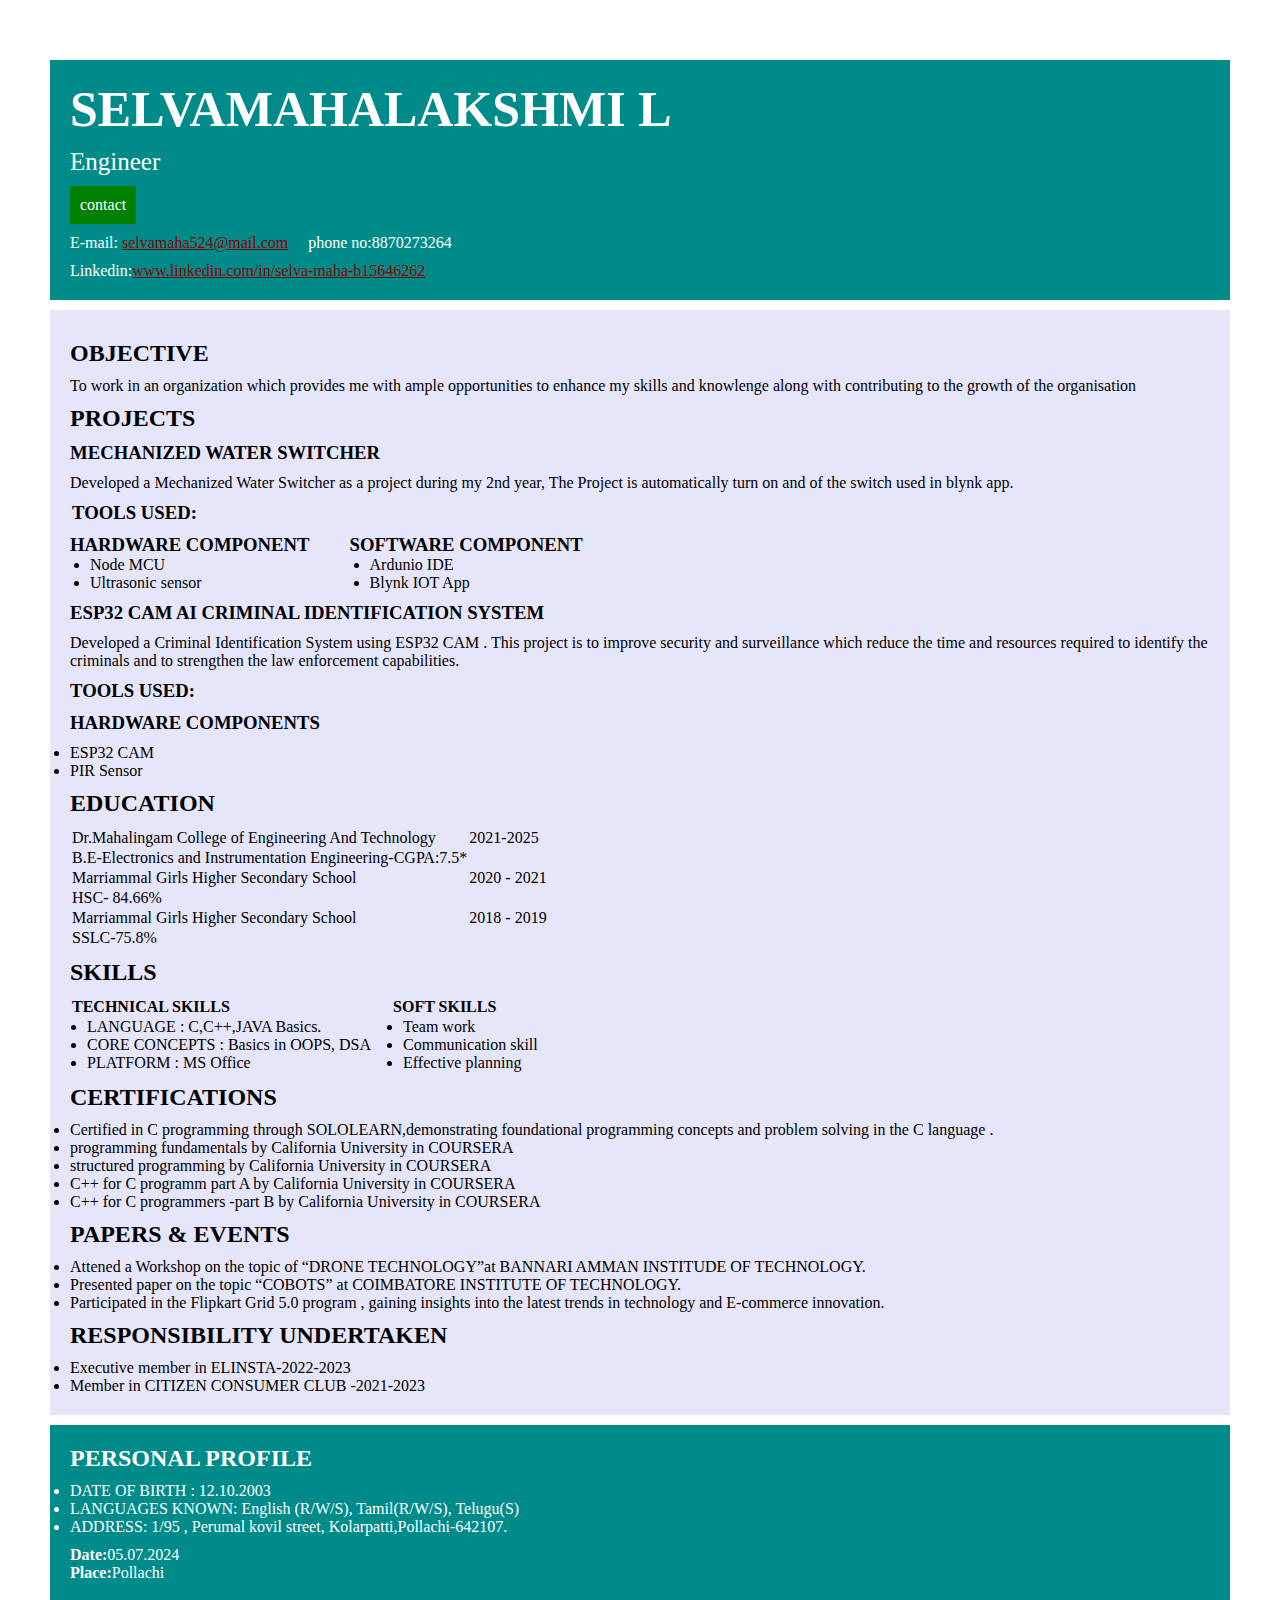
<file: index.HTML>
<!DOCTYPE html>
<html>
    
<head>
        <title>portfolio</title>
        <link rel="stylesheet" href="style.css">
    
</head>
    
<body>
<div class="container">

<div class="section-one">
<h2 class="section-one__name">SELVAMAHALAKSHMI L</h2>
<p class="section-one__rool">Engineer</p>
<a class="section-one__contact" href="contact.html">contact</a>
<p class="section-one__email">E-mail: <a href="https://mail.google.com/mail/u/0/?ogbl#inbox">selvamaha524@mail.com</a>&nbsp&nbsp&nbsp&nbsp phone no:8870273264</p>
<p class="section-one__linkedin">Linkedin:<a href="https://www.linkedin.com/in/selva-maha-b15646262?utm_source=share&utm_campaign=share_via&utm_content=profile&utm_medium=android_app ">www.linkedin.com/in/selva-maha-b15646262</a></p>
</div>
<div class="section-ten">
<div class="section-two">
<h2 class="section-two__title">OBJECTIVE</h2>
<P class="section-two__desc">To work in an organization which provides me with ample opportunities to enhance my skills and knowlenge along with contributing to the growth of the organisation</P>
</div>

<div class="section-three">
<h2 class="section-three__title">PROJECTS</h2>
<h3 class="section-three__name">MECHANIZED WATER SWITCHER</h3>
<P class="section-three__desc">Developed a Mechanized Water Switcher as a project during my 2nd year, The Project is automatically turn on and of the switch used in blynk app.</P>
<h3 class="section-three__tool">TOOLS USED:</h3>
<div class="Tools_used">
   
    <div class="components">
        <div class="hardware_component">
            <h3>HARDWARE COMPONENT</h3>
            <ul>
                <li>Node MCU</li>
                <li>Ultrasonic sensor</li>
            </ul>
        </div>
        <div class="software_component">
            <h3>SOFTWARE COMPONENT</h3>
            <ul>
                <li>Ardunio IDE</li>
                <li>Blynk IOT App</li>
            </ul>
        </div>
    </div>
    
</div>
<h3 class="section-three__name2">ESP32 CAM AI CRIMINAL IDENTIFICATION SYSTEM</h3>
<P class="section-three__desc2">Developed a Criminal Identification System using ESP32 CAM . This project is to improve security and surveillance which reduce the time and resources required to identify the criminals and to strengthen the law enforcement capabilities.</P>
<h3 class="section-three__tool2">TOOLS USED:</h3>
<h3>HARDWARE COMPONENTS</h3>
<ul class="section-three__list"></ul><li>ESP32 CAM</li><li>PIR Sensor</li></ul>
</div>

<div class="section-four">
<h2 class="section-four__title">EDUCATION</h2>
<table>
    <tr><td>Dr.Mahalingam College of Engineering And Technology</td><td>2021-2025</td></tr>
    <tr><td>B.E-Electronics and Instrumentation Engineering-CGPA:7.5*</td></tr>
    <tr><td>Marriammal Girls Higher Secondary School</td><td>2020 - 2021</td></tr>
    <tr><td>HSC- 84.66%</td></tr>
    <tr><td>Marriammal Girls Higher Secondary School</td><td>2018 - 2019</td></tr>
    <tr><td>SSLC-75.8%</td></tr>
</table>
</div>

<div class="section-five">
<h2 class="section-five__title">SKILLS</h2>
<table>
    <tr>
        <td><b>TECHNICAL SKILLS</b></td>
        <td><b>&nbsp&nbsp&nbsp&nbsp&nbspSOFT SKILLS</b></td>
    </tr>
    <tr>
        <td class="move1">
            <ul>
                <li>LANGUAGE : C,C++,JAVA Basics.</li>
                <li>CORE CONCEPTS : Basics in OOPS, DSA</li>
                <li>PLATFORM : MS Office</li>
            </ul>
        </td>
        <td class="move">
            <li>Team work</li>
            <li>Communication skill</li>
            <li>Effective planning</li>
        </td>
    </tr>
</table>
</div>


<div class="section-six">
<h2 class="section-six__title">CERTIFICATIONS</h2>
<ul class="section-six__list"></ul>
    <li>Certified in C programming through SOLOLEARN,demonstrating foundational programming concepts and problem solving in the C language .</li>
    <li>programming fundamentals by California University in COURSERA</li>
    <li>structured programming by California University in COURSERA</li>
    <li>C++ for C programm part A by California University in COURSERA</li>
    <li>C++ for C programmers -part B by California University in COURSERA</li>
</ul>
</div>

<div class="section-seven">
<h2 class="section-seven__title">PAPERS & EVENTS</h2>
    <ul></ul>
    <li>Attened a Workshop on the topic of “DRONE TECHNOLOGY”at BANNARI AMMAN INSTITUDE OF TECHNOLOGY.</li>
    <li>Presented paper on the topic “COBOTS” at COIMBATORE INSTITUTE OF TECHNOLOGY.</li>
    <li>Participated in the Flipkart Grid 5.0 program , gaining insights into the latest trends in technology and E-commerce innovation.</li>
    </ul>
  </div>  

 <div class="section-eight">
    <h2 class="section-eight__title">RESPONSIBILITY UNDERTAKEN</h2>
    <ul></ul>
        <li>Executive member in ELINSTA-2022-2023
        </li>
        <li>Member in CITIZEN CONSUMER CLUB -2021-2023
        </li>
    </ul>
</div>
</div>
<div class="section-nine">
    <h2 class="section-nine__title">PERSONAL PROFILE</h2>
    <ul></ul>
        <li>DATE OF BIRTH : 12.10.2003</li>
        <li>LANGUAGES KNOWN: English (R/W/S), Tamil(R/W/S), Telugu(S)</li>
        <li>ADDRESS: 1/95 , Perumal kovil street, Kolarpatti,Pollachi-642107.</li>

    </ul>
    <p class="section-nine__date"><b>Date:</b>05.07.2024</p>
    <p><b>Place:</b>Pollachi</p>
</div>
</div>
</body>
    </html>
</file>
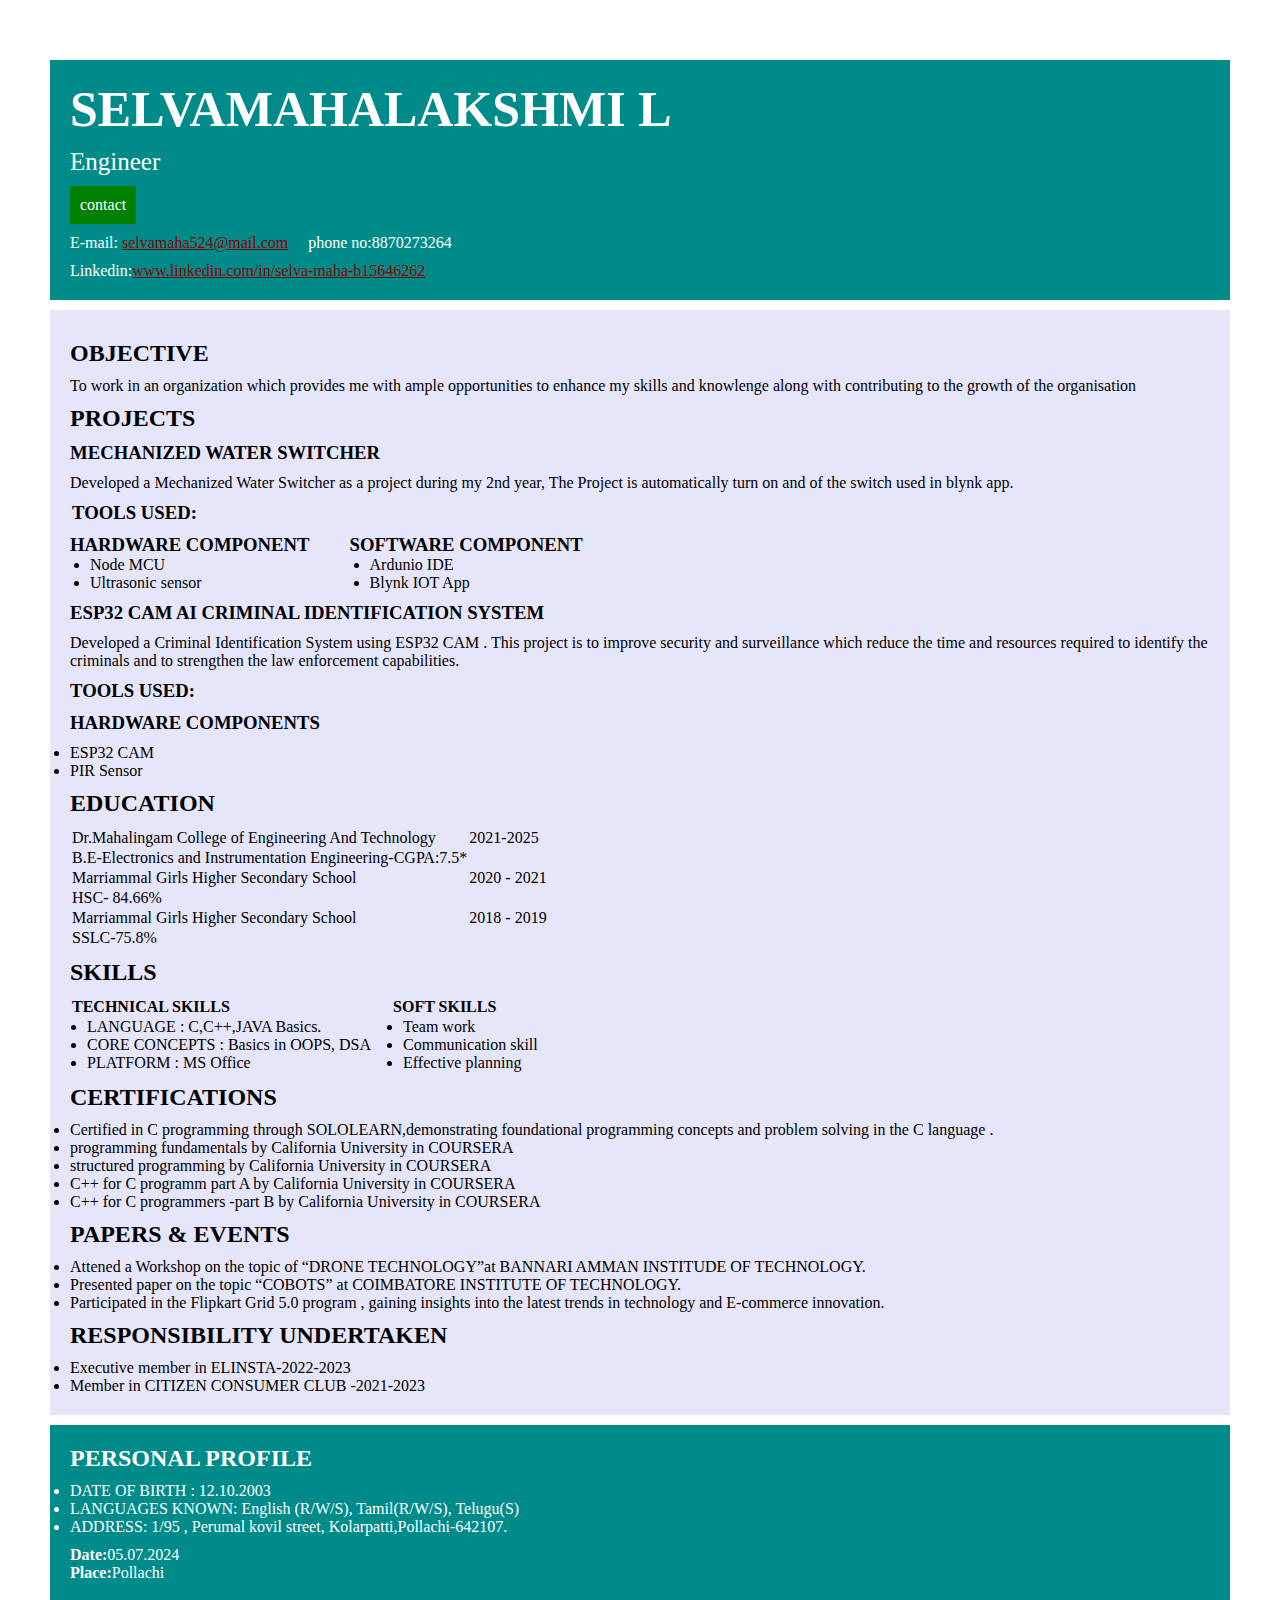
<file: index.html>
<!DOCTYPE html>
<html>
    
<head>
        <title>portfolio</title>
        <link rel="stylesheet" href="style.css">
    
</head>
    
<body>
<div class="container">

<div class="section-one">
<h2 class="section-one__name">SELVAMAHALAKSHMI L</h2>
<p class="section-one__rool">Engineer</p>
<a class="section-one__contact" href="contact.html">contact</a>
<p class="section-one__email">E-mail: <a href="https://mail.google.com/mail/u/0/?ogbl#inbox">selvamaha524@mail.com</a>&nbsp&nbsp&nbsp&nbsp phone no:8870273264</p>
<p class="section-one__linkedin">Linkedin:<a href="https://www.linkedin.com/in/selva-maha-b15646262?utm_source=share&utm_campaign=share_via&utm_content=profile&utm_medium=android_app ">www.linkedin.com/in/selva-maha-b15646262</a></p>
</div>
<div class="section-ten">
<div class="section-two">
<h2 class="section-two__title">OBJECTIVE</h2>
<P class="section-two__desc">To work in an organization which provides me with ample opportunities to enhance my skills and knowlenge along with contributing to the growth of the organisation</P>
</div>

<div class="section-three">
<h2 class="section-three__title">PROJECTS</h2>
<h3 class="section-three__name">MECHANIZED WATER SWITCHER</h3>
<P class="section-three__desc">Developed a Mechanized Water Switcher as a project during my 2nd year, The Project is automatically turn on and of the switch used in blynk app.</P>
<h3 class="section-three__tool">TOOLS USED:</h3>
<div class="Tools_used">
   
    <div class="components">
        <div class="hardware_component">
            <h3>HARDWARE COMPONENT</h3>
            <ul>
                <li>Node MCU</li>
                <li>Ultrasonic sensor</li>
            </ul>
        </div>
        <div class="software_component">
            <h3>SOFTWARE COMPONENT</h3>
            <ul>
                <li>Ardunio IDE</li>
                <li>Blynk IOT App</li>
            </ul>
        </div>
    </div>
    
</div>
<h3 class="section-three__name2">ESP32 CAM AI CRIMINAL IDENTIFICATION SYSTEM</h3>
<P class="section-three__desc2">Developed a Criminal Identification System using ESP32 CAM . This project is to improve security and surveillance which reduce the time and resources required to identify the criminals and to strengthen the law enforcement capabilities.</P>
<h3 class="section-three__tool2">TOOLS USED:</h3>
<h3>HARDWARE COMPONENTS</h3>
<ul class="section-three__list"></ul><li>ESP32 CAM</li><li>PIR Sensor</li></ul>
</div>

<div class="section-four">
<h2 class="section-four__title">EDUCATION</h2>
<table>
    <tr><td>Dr.Mahalingam College of Engineering And Technology</td><td>2021-2025</td></tr>
    <tr><td>B.E-Electronics and Instrumentation Engineering-CGPA:7.5*</td></tr>
    <tr><td>Marriammal Girls Higher Secondary School</td><td>2020 - 2021</td></tr>
    <tr><td>HSC- 84.66%</td></tr>
    <tr><td>Marriammal Girls Higher Secondary School</td><td>2018 - 2019</td></tr>
    <tr><td>SSLC-75.8%</td></tr>
</table>
</div>

<div class="section-five">
<h2 class="section-five__title">SKILLS</h2>
<table>
    <tr>
        <td><b>TECHNICAL SKILLS</b></td>
        <td><b>&nbsp&nbsp&nbsp&nbsp&nbspSOFT SKILLS</b></td>
    </tr>
    <tr>
        <td class="move1">
            <ul>
                <li>LANGUAGE : C,C++,JAVA Basics.</li>
                <li>CORE CONCEPTS : Basics in OOPS, DSA</li>
                <li>PLATFORM : MS Office</li>
            </ul>
        </td>
        <td class="move">
            <li>Team work</li>
            <li>Communication skill</li>
            <li>Effective planning</li>
        </td>
    </tr>
</table>
</div>


<div class="section-six">
<h2 class="section-six__title">CERTIFICATIONS</h2>
<ul class="section-six__list"></ul>
    <li>Certified in C programming through SOLOLEARN,demonstrating foundational programming concepts and problem solving in the C language .</li>
    <li>programming fundamentals by California University in COURSERA</li>
    <li>structured programming by California University in COURSERA</li>
    <li>C++ for C programm part A by California University in COURSERA</li>
    <li>C++ for C programmers -part B by California University in COURSERA</li>
</ul>
</div>

<div class="section-seven">
<h2 class="section-seven__title">PAPERS & EVENTS</h2>
    <ul></ul>
    <li>Attened a Workshop on the topic of “DRONE TECHNOLOGY”at BANNARI AMMAN INSTITUDE OF TECHNOLOGY.</li>
    <li>Presented paper on the topic “COBOTS” at COIMBATORE INSTITUTE OF TECHNOLOGY.</li>
    <li>Participated in the Flipkart Grid 5.0 program , gaining insights into the latest trends in technology and E-commerce innovation.</li>
    </ul>
  </div>  

 <div class="section-eight">
    <h2 class="section-eight__title">RESPONSIBILITY UNDERTAKEN</h2>
    <ul></ul>
        <li>Executive member in ELINSTA-2022-2023
        </li>
        <li>Member in CITIZEN CONSUMER CLUB -2021-2023
        </li>
    </ul>
</div>
</div>
<div class="section-nine">
    <h2 class="section-nine__title">PERSONAL PROFILE</h2>
    <ul></ul>
        <li>DATE OF BIRTH : 12.10.2003</li>
        <li>LANGUAGES KNOWN: English (R/W/S), Tamil(R/W/S), Telugu(S)</li>
        <li>ADDRESS: 1/95 , Perumal kovil street, Kolarpatti,Pollachi-642107.</li>

    </ul>
    <p class="section-nine__date"><b>Date:</b>05.07.2024</p>
    <p><b>Place:</b>Pollachi</p>
</div>
</div>
</body>
    </html>
</file>
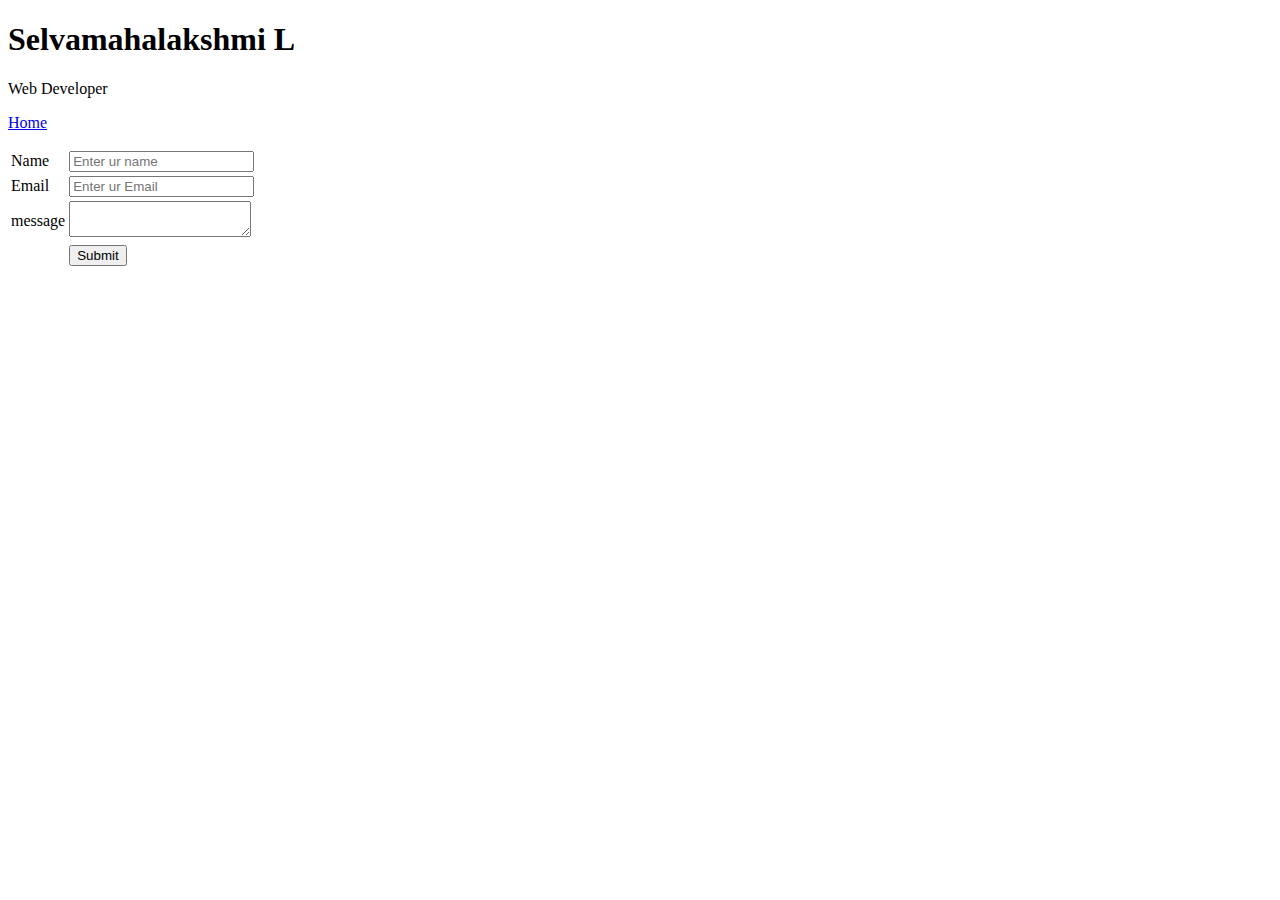
<file: contact.html>
<!DOCTYPE html>
<h1>Selvamahalakshmi L</h1>
<p>Web Developer</p>
<a href="index.HTML"><p>Home</p>
</a>

<from>
    <table>
        <tr>
            <td>Name</td>
            <td><input type="text" placeholder="Enter ur name"></td>
        </tr>
        <tr>
            <td>Email</td>
            <td><input type="text" placeholder="Enter ur Email"></td>
        </tr>
        <tr>
            <td>message </td>
            <td><textarea placehoder="message"></textarea></td>
        </tr>
        <tr>
            <td>

            </td>
            <td>
                <input type="submit">
            </td>
        </tr>

    </table>
</from>
</file>
<file: style.css>
*{
    padding:0;
    margin:0 ;
}
body{
    font-family:'Times New Roman', Times, serif;
}
.container{
    padding: 50px;
}
.section-one{
    background-color: darkcyan;
    color: white;
    padding: 20px;
    margin-top: 10px;
}
.section-one__contact{
background-color: green;
color: white;
text-decoration: none;
padding-left: 10px;
padding-right: 10px;
padding-top: 10px;
padding-bottom: 10px;
display: inline-block;
margin-top: 10px;
}
.section-one__name{
    font-size: 50px;
}
.section-one__rool{
    font-size: 25px;
    margin-top: 10px;

}.section-one__email{
    
    margin-top: 10px;
}.section-one__linkedin{
    
    margin-top: 10px;
}
.section-one__email a{
    color:darkred
}
.section-one__linkedin a{
    color:darkred
}
.section-three__tool{
    padding-left:2px ;
}
.section-three__tool,.section-three__list,.section-six__list{
        margin-top: 10px;
       
        
    }
    .section-two__desc,.section-three__desc,.section-three__desc2,.section-three__tool,.section-three__tool2{
        margin-top: 10px;
margin-bottom: 10px;
    }

.section-three__list,.section-six__list{
    margin-top: 10px;
    
}
.section-nine{
    background-color: darkcyan;
    color: white;
    padding: 20px;
    margin-top: 10px;
}
.section-seven__title,.section-eight__title,.section-five__title,.section-four__title,.section-three__title{

    margin-top: 10px;
    margin-bottom: 10px;
}
.section-nine__title{
    margin-bottom: 10px;
}
.section-nine__date,.section-two__title,.section-three__name2,.section-six__title{
    margin-top: 10px;
}
.section-ten{
    background-color:lavender;
    color:black;
    padding: 20px;
    margin-top: 10px;
}
.components{
    display: flex;
}
.hardware_component ul{
    padding-left: 20px;
}
.software_component ul{
    padding-left: 20px;
}
.software_component{
    padding-left: 40px;
}
section-nine__title ul{
    line-height: 10px;
}
.move{
    padding-left: 30px;
}
.move1{
    padding-left: 15px;
}
</file>
